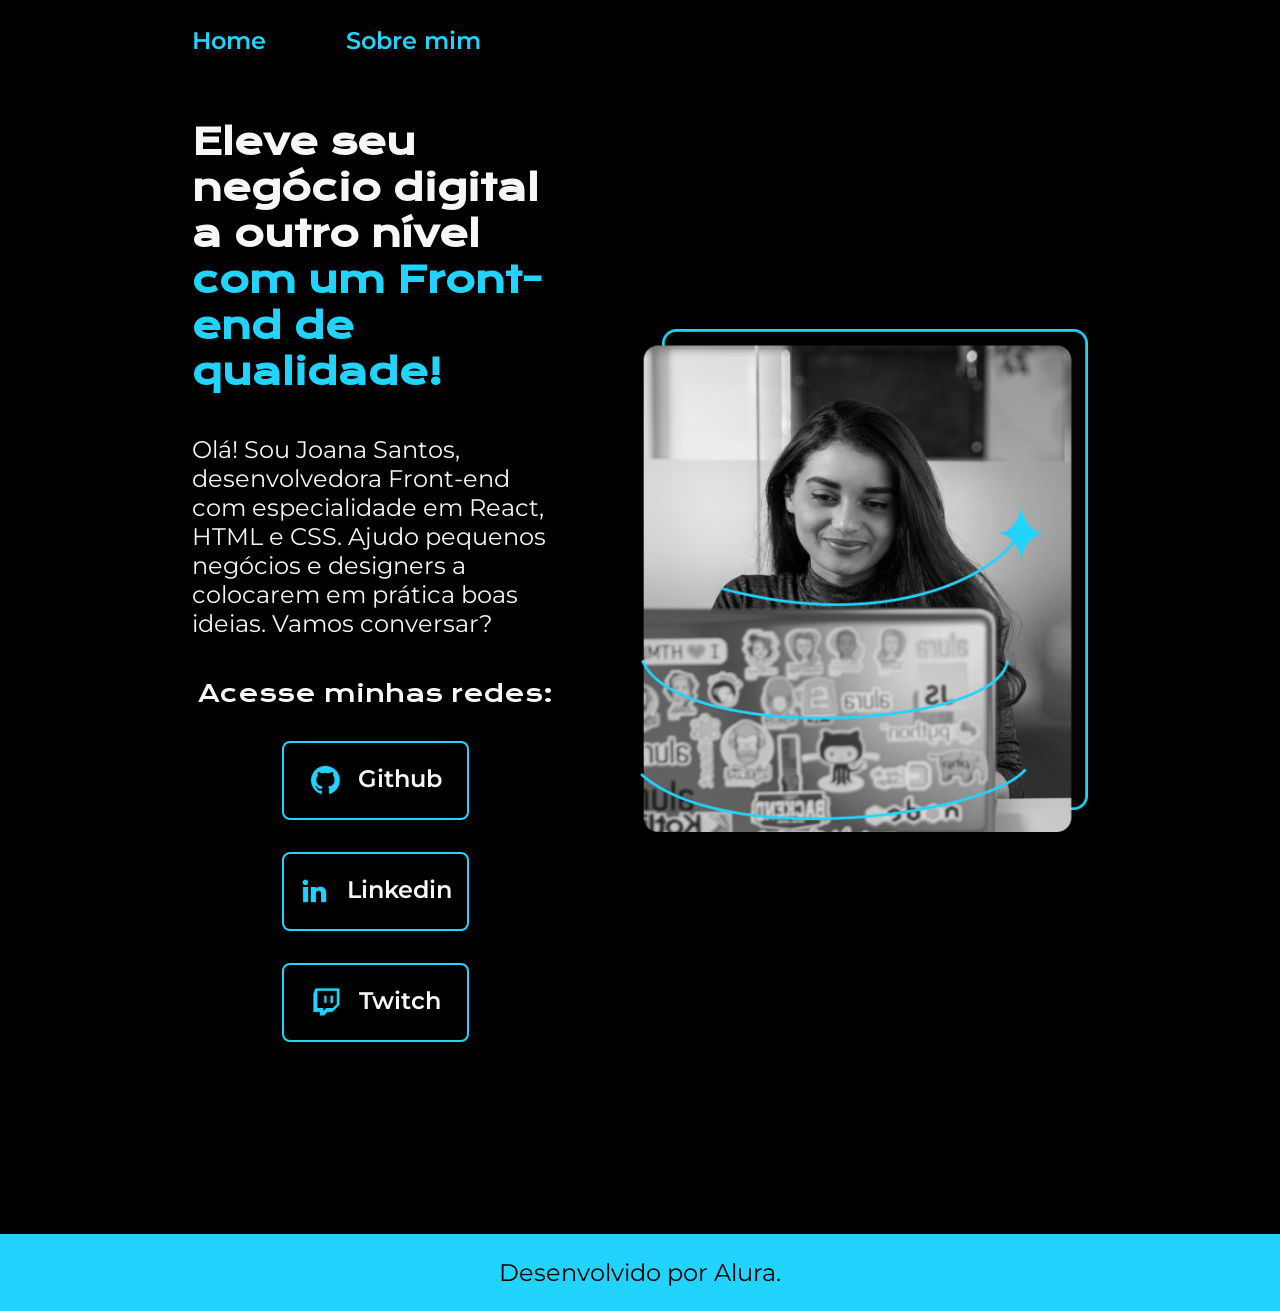
<file: index.html>
<!DOCTYPE html>
<html lang="pt-br">

<head>
    <meta charset="UTF-8">
    <meta http-equiv="X-UA-Compatible" content="IE=edge">
    <meta name="viewport" content="width=device-width, initial-scale=1.0">
    <title>Portifolio</title>
    <link rel="stylesheet" href="./styles/style.css">
</head>

<body>
    <header class="cabecalho">
        <nav class="cabecalho__menu">
            <a href="index.html" class="cabecalho__menu__link">Home</a>
            <a href="about.html" class="cabecalho__menu__link">Sobre mim</a>
        </nav>
    </header>
    <main class="apresentacao">
        <section class="apresentacao__conteudo">

            <h1 class="apresentacao__conteudo__titulo">Eleve seu negócio digital a outro nível<strong 
            class="titulo-destaque"> com um Front-end de qualidade!
            </strong></h1>

            <p class="apresentacao__conteudo__texto">Olá! Sou Joana Santos, desenvolvedora
            Front-end com especialidade em React, HTML e
            CSS. Ajudo pequenos negócios e designers a
            colocarem em prática boas ideias. Vamos
            conversar?</p>

            <div class="apresentacao__links">
                <h2 class="apresentacao__links__subtitulo">Acesse minhas redes: </h2>
                <a class="apresentacao__links__navegacao" href="https://github.com/rafaballerini">
                    <img src="assets/github.png" alt="Logo do GitHub">
                    Github</a>
                <a class="apresentacao__links__navegacao" href="https://github.com/guilhermeonrails">
                    <img src="assets/linkedin.png" alt="Logo do Linkedin">
                    Linkedin</a>
                <a class="apresentacao__links__navegacao" href="https://github.com/guilhermeonrails">
                    <img src="assets/twitch.png" alt="Logo do Twitch">
                    Twitch</a>

            </div>
        </section>
        <img class="apresentacao__imagem" src="./assets/foto.png" alt="Foto da Joana Santos programando">
    </main>
    <footer class="rodape"><p>
        Desenvolvido por Alura.
    </p></footer>
</body>

</html>
</file>
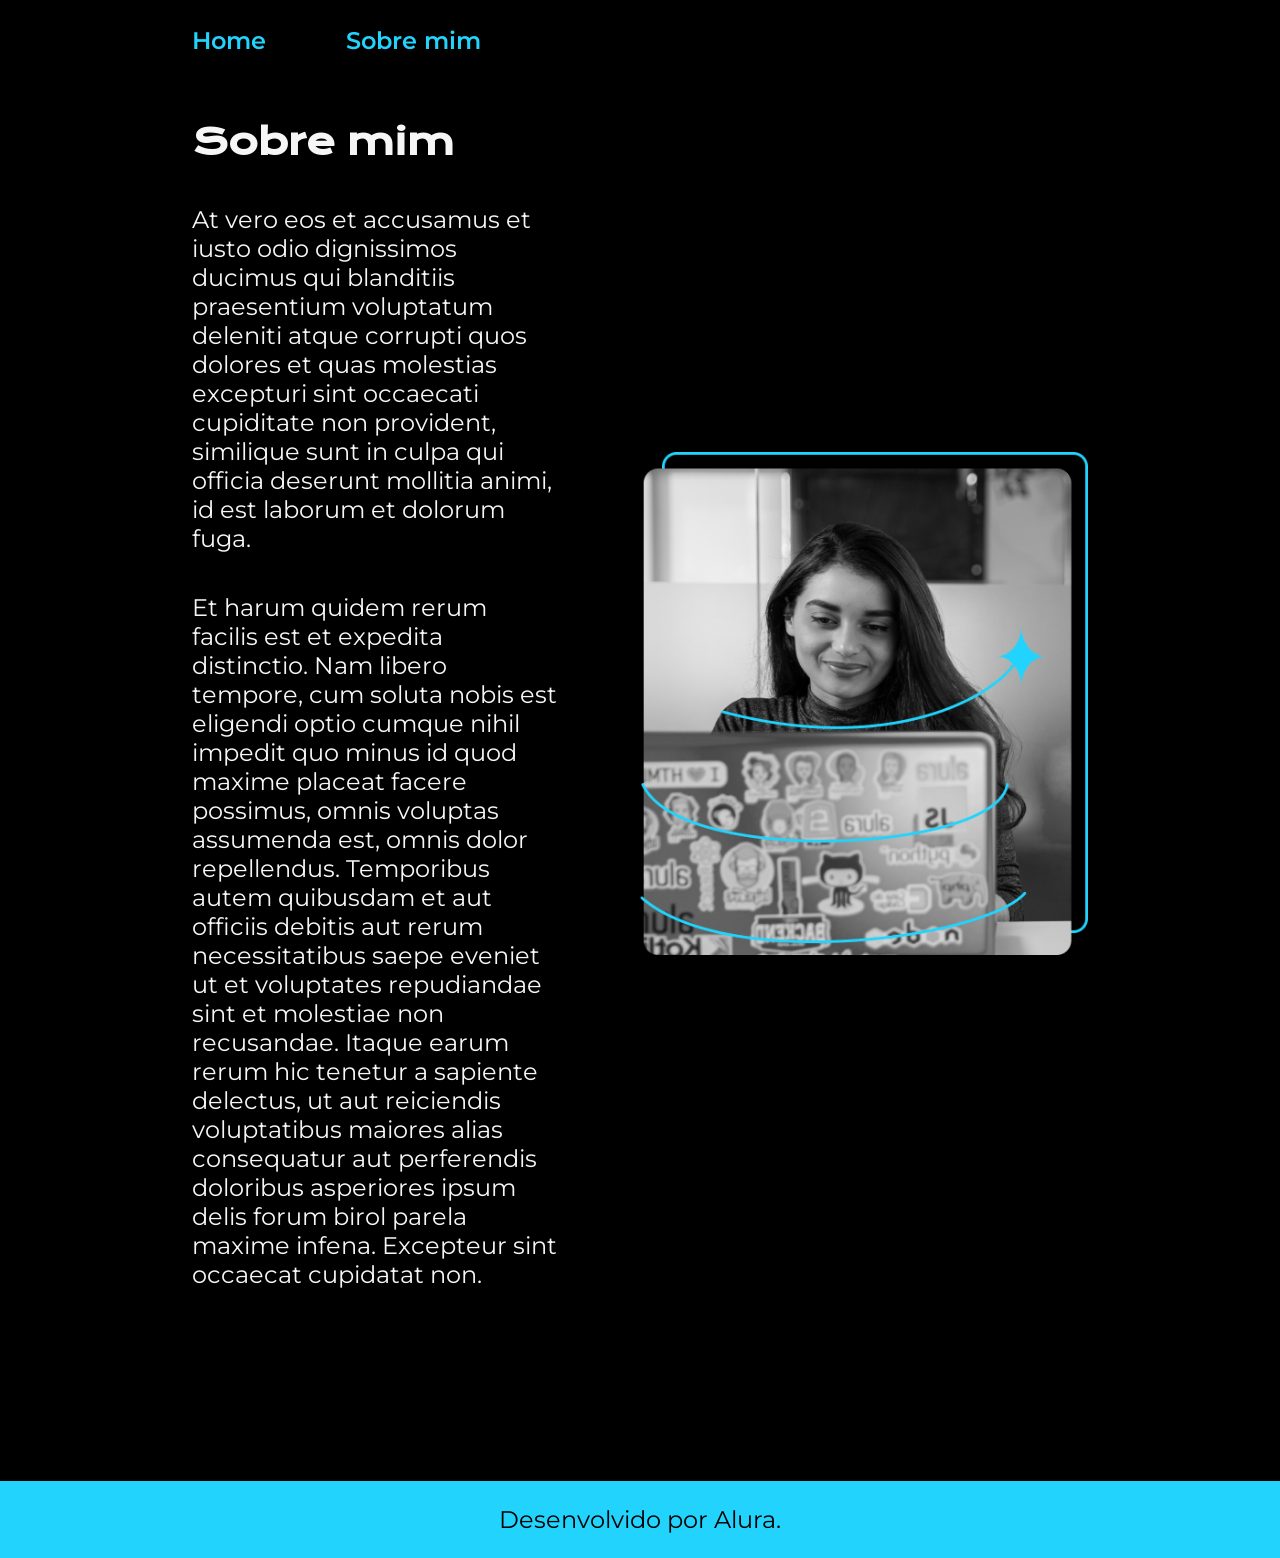
<file: about.html>
<!DOCTYPE html>
<html lang="pt-br">
<head>
    <meta charset="UTF-8">
    <meta name="viewport" content="width=device-width, initial-scale=1.0">
    <link rel="stylesheet" href="./styles/style.css">
    <title>Sobre mim</title>
</head>
<body>
    <header class="cabecalho">
        <nav class="cabecalho__menu">
            <a href="index.html" class="cabecalho__menu__link">Home</a>
            <a href="about.html" class="cabecalho__menu__link">Sobre mim</a>
        </nav>
    </header>
    <main class="apresentacao">
        <section class="apresentacao__conteudo">
            <h1 class="apresentacao__conteudo__titulo">Sobre mim</h1>
            <p class="apresentacao__conteudo__texto">At vero eos et accusamus et iusto odio dignissimos ducimus qui blanditiis praesentium voluptatum deleniti atque corrupti quos dolores et quas molestias excepturi sint occaecati cupiditate non provident, similique sunt in culpa qui officia deserunt mollitia animi, id est laborum et dolorum fuga.</p>

            <p class="apresentacao__conteudo__texto">Et harum quidem rerum facilis est et expedita distinctio. Nam libero tempore, cum soluta nobis est eligendi optio cumque nihil impedit quo minus id quod maxime placeat facere possimus, omnis voluptas assumenda est, omnis dolor repellendus. Temporibus autem quibusdam et aut officiis debitis aut rerum necessitatibus saepe eveniet ut et voluptates repudiandae sint et molestiae non recusandae. Itaque earum rerum hic tenetur a sapiente delectus, ut aut reiciendis voluptatibus maiores alias consequatur aut perferendis doloribus asperiores ipsum delis forum birol parela maxime infena. Excepteur sint occaecat cupidatat non.</p>

        </section>
        <img class="apresentacao__imagem" src="./assets/foto.png" alt="Foto da Joana Santos programando">
    </main>
    <footer class="rodape"><p>
        Desenvolvido por Alura.
    </p></footer>
</body>
</html>
</file>
<file: styles/style.css>
@import url('https://fonts.googleapis.com/css2?family=Krona+One&family=Montserrat:wght@400;600&display=swap');

:root{
    --cor-primaria: #000000;
    --cor-secundaria: #F6F6F6;
    --cor-terciaria: #22D4FD;
    --cor-hover: #272727;

    --fonte-principal: 'Krona One', sans-serif;
    --fonte-secundaria: 'Montserrat', sans-serif;
}


*{
    margin: 0;
    padding: 0;
}

body{
    box-sizing: border-box;
    background-color: var(--cor-primaria);
    color: var(--cor-secundaria);
}

.cabecalho{
    padding: 2% 0 0 15%;
}

.cabecalho__menu{
    display: flex;
    gap: 80px;
}

.cabecalho__menu__link{
    text-decoration: none;
    color: var(--cor-terciaria);
    font-family: var(--fonte-secundaria);
    font-size: 1.5rem;
    font-weight: 600;
}

.titulo-destaque{
    color: var(--cor-terciaria);
}

.apresentacao{
    padding: 5% 15%;
    display: flex;
    align-items: center;
    justify-content: space-between;
    gap: 82px;
}
.apresentacao__conteudo{
    width: 50%;
    display: flex;
    flex-direction: column;
    gap: 40px;
}

.apresentacao__conteudo__titulo{
    font-size: 2.25rem;
    font-family: var(--fonte-principal);
}

.apresentacao__conteudo__texto{
    font-size: 1.5rem;
    font-family: var(--fonte-secundaria);
}

.apresentacao__links{
    display: flex;
    flex-direction: column;
    align-items: center;
    justify-content: space-between;
    gap: 32px;
}

.apresentacao__links__subtitulo{
    font-size: 1.5rem;
    font-family: var(--fonte-principal);
    font-weight: 400;
}

/* .apresentacao__links__subtitulo:hover{
    color: black;
    transition: 0.3s;
    cursor: pointer;
} */

.apresentacao__links__navegacao{
    display: flex;
    justify-content: center;
    gap: 16px;
    width: 50%;
    text-align: center;
    border-radius: 8px;
    font-size: 1.5rem;
    font-weight: 600;
    padding: 21.5px 0;
    text-decoration: none;
    color: var(--cor-secundaria);
    border: 2px solid var(--cor-terciaria);
    font-family: var(--fonte-secundaria);
}

.apresentacao__links__link:hover{
    background-color: var(--cor-hover);
    transition: 0.3s;
}

.apresentacao__imagem{
    width: 50%;
}

.rodape {
    text-align: center;
    font-family: var(--fonte-secundaria);
    font-size: 1.5rem;
    margin-top: 10%;
    padding: 24px;
    color: var(--cor-primaria);
    background-color: var(--cor-terciaria);
}

@media (max-width: 1200px){
    
    .cabecalho{
        padding: 10% 5% 0 5%;
    }

    .cabecalho__menu{
        justify-content: center;

    }
    .apresentacao{
        flex-direction: column-reverse;
        padding: 5%;

    }

    .apresentacao__conteudo{
        width: auto;
        align-items: center;
        text-align: center;
    }
}
</file>
